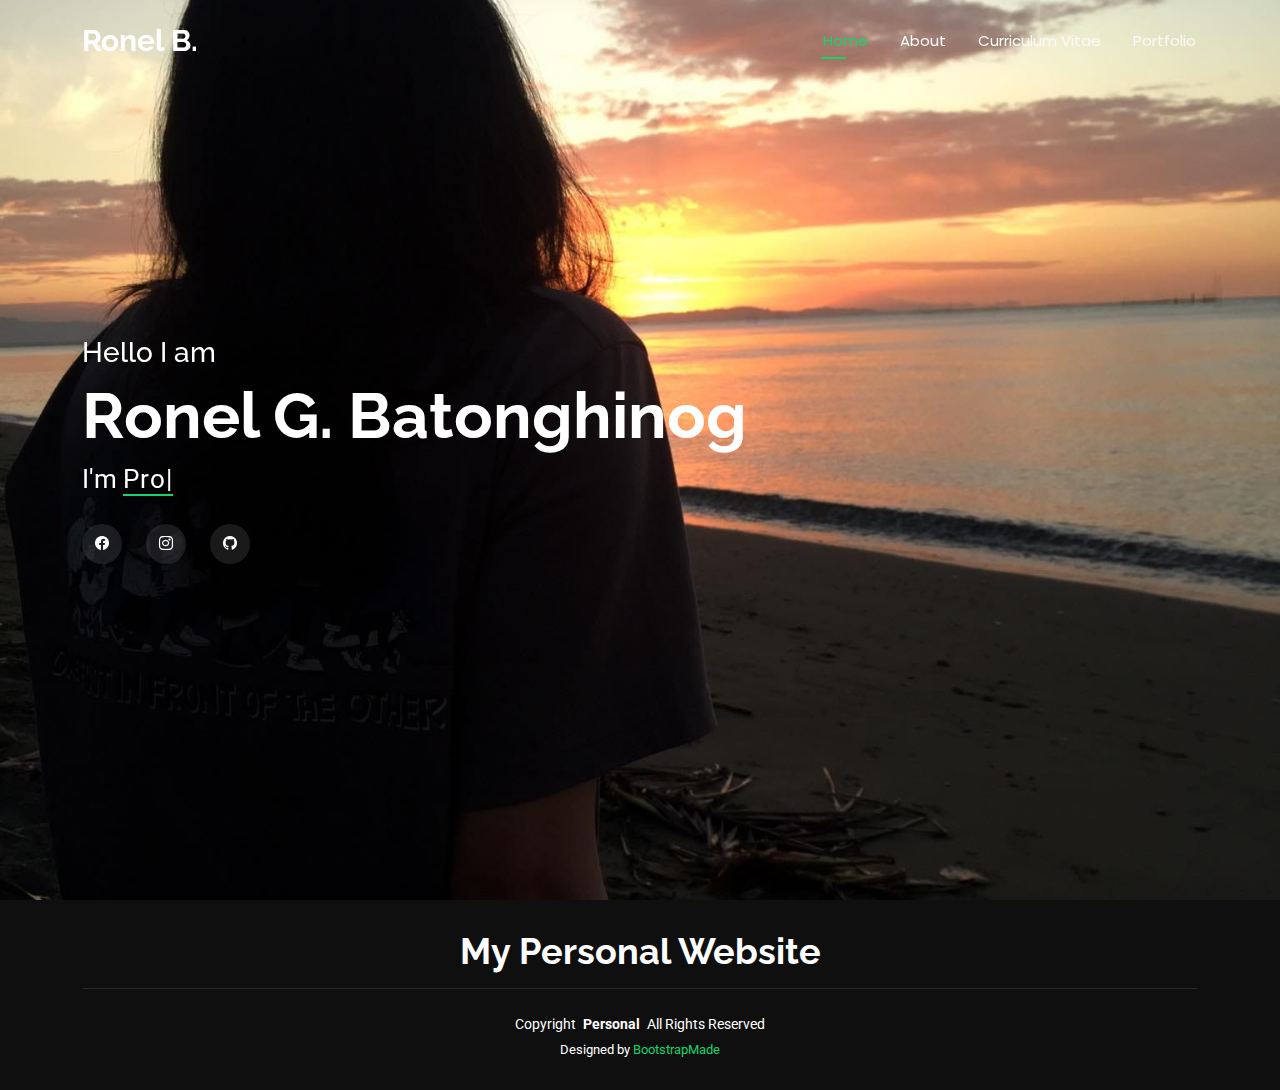
<file: index.html>
<!DOCTYPE html>
<html lang="en">
  <head>
    <meta charset="utf-8" />
    <meta content="width=device-width, initial-scale=1.0" name="viewport" />
    <title>Ronel Batonghinog</title>
    <meta name="description" content="" />
    <meta name="keywords" content="" />

    <!-- Favicons -->
    <link href="assets/img/favicon.png" rel="icon" />
    <link href="assets/img/apple-touch-icon.png" rel="apple-touch-icon" />

    <!-- Fonts -->
    <link href="https://fonts.googleapis.com" rel="preconnect" />
    <link href="https://fonts.gstatic.com" rel="preconnect" crossorigin />
    <link
      href="https://fonts.googleapis.com/css2?family=Roboto:ital,wght@0,100;0,300;0,400;0,500;0,700;0,900;1,100;1,300;1,400;1,500;1,700;1,900&family=Poppins:ital,wght@0,100;0,200;0,300;0,400;0,500;0,600;0,700;0,800;0,900;1,100;1,200;1,300;1,400;1,500;1,600;1,700;1,800;1,900&family=Raleway:ital,wght@0,100;0,200;0,300;0,400;0,500;0,600;0,700;0,800;0,900;1,100;1,200;1,300;1,400;1,500;1,600;1,700;1,800;1,900&display=swap"
      rel="stylesheet"
    />

    <!-- Vendor CSS Files -->
    <link
      href="assets/vendor/bootstrap/css/bootstrap.min.css"
      rel="stylesheet"
    />
    <link
      href="assets/vendor/bootstrap-icons/bootstrap-icons.css"
      rel="stylesheet"
    />
    <link href="assets/vendor/aos/aos.css" rel="stylesheet" />
    <link href="assets/vendor/swiper/swiper-bundle.min.css" rel="stylesheet" />
    <link
      href="assets/vendor/glightbox/css/glightbox.min.css"
      rel="stylesheet"
    />

    <!-- Main CSS File -->
    <link href="assets/css/main.css" rel="stylesheet" />

    <!-- =======================================================
  * Template Name: Personal
  * Template URL: https://bootstrapmade.com/personal-free-resume-bootstrap-template/
  * Updated: Aug 07 2024 with Bootstrap v5.3.3
  * Author: BootstrapMade.com
  * License: https://bootstrapmade.com/license/
  ======================================================== -->
  </head>

  <body class="index-page">
    <header id="header" class="header d-flex align-items-center fixed-top">
      <div
        class="container-fluid container-xl position-relative d-flex align-items-center justify-content-between"
      >
        <a href="index.html" class="logo d-flex align-items-center">
          <!-- Uncomment the line below if you also wish to use an image logo -->
          <!-- <img src="assets/img/logo.png" alt=""> -->
          <h1 class="sitename">Ronel B.</h1>
        </a>

        <nav id="navmenu" class="navmenu">
          <ul>
            <li><a href="index.html" class="active">Home</a></li>
            <li><a href="about.html">About</a></li>
            <li><a href="CV.html">Curriculum Vitae</a></li>
            <li><a href="portfolio.html">Portfolio</a></li>
          </ul>
          <i class="mobile-nav-toggle d-xl-none bi bi-list"></i>
        </nav>
      </div>
    </header>

    <main class="main">
      <!-- Hero Section -->
      <section id="hero" class="hero section dark-background">
        <img
          src="images/439953955_7849314528465206_9058735502786710997_n.jpg"
          alt=""
          data-aos="fade-in"
        />

        <div
          id="main1"
          class="container"
          data-aos="zoom-out"
          data-aos-delay="100"
        >
          <h3 class="text-xxl-end">Hello I am</h3>
          <h2 class="text-xxl-end">Ronel G. Batonghinog</h2>
          <p class="text-xxl-end">
            I'm
            <span
              class="typed text-xxl-end"
              data-typed-items="Programmer, Developer, Student"
              >Student</span
            ><span class="typed-cursor typed-cursor--blink"></span>
          </p>
          <div class="social-links text-xxl-end">
            <a href="https://www.facebook.com/ronelgauran/"
              ><i class="bi bi-facebook"></i
            ></a>
            <a href="https://www.instagram.com/ronelgauran/"
              ><i class="bi bi-instagram"></i
            ></a>
            <a href="https://github.com/light124547"
              ><i class="bi bi-github"></i
            ></a>
          </div>
        </div>
      </section>
      <!-- /Hero Section -->
    </main>

    <footer id="footer" class="footer dark-background">
      <div class="container card-body">
        <h3 class="sitename">My Personal Website</h3>
        <div class="container">
          <div class="copyright">
            <span>Copyright</span>
            <strong class="px-1 sitename">Personal</strong>
            <span>All Rights Reserved</span>
          </div>
          <div class="credits">
            <!-- All the links in the footer should remain intact. -->
            <!-- You can delete the links only if you've purchased the pro version. -->
            <!-- Licensing information: https://bootstrapmade.com/license/ -->
            <!-- Purchase the pro version with working PHP/AJAX contact form: [buy-url] -->
            Designed by <a href="https://bootstrapmade.com/">BootstrapMade</a>
          </div>
        </div>
      </div>
    </footer>

    <!-- Scroll Top -->
    <a
      href="#"
      id="scroll-top"
      class="scroll-top d-flex align-items-center justify-content-center"
      ><i class="bi bi-arrow-up-short"></i
    ></a>

    <!-- Preloader -->
    <div id="preloader"></div>

    <!-- Vendor JS Files -->
    <script src="assets/vendor/bootstrap/js/bootstrap.bundle.min.js"></script>
    <script src="assets/vendor/php-email-form/validate.js"></script>
    <script src="assets/vendor/aos/aos.js"></script>
    <script src="assets/vendor/typed.js/typed.umd.js"></script>
    <script src="assets/vendor/purecounter/purecounter_vanilla.js"></script>
    <script src="assets/vendor/waypoints/noframework.waypoints.js"></script>
    <script src="assets/vendor/swiper/swiper-bundle.min.js"></script>
    <script src="assets/vendor/glightbox/js/glightbox.min.js"></script>
    <script src="assets/vendor/imagesloaded/imagesloaded.pkgd.min.js"></script>
    <script src="assets/vendor/isotope-layout/isotope.pkgd.min.js"></script>

    <!-- Main JS File -->
    <script src="assets/js/main.js"></script>
  </body>
</html>
</file>
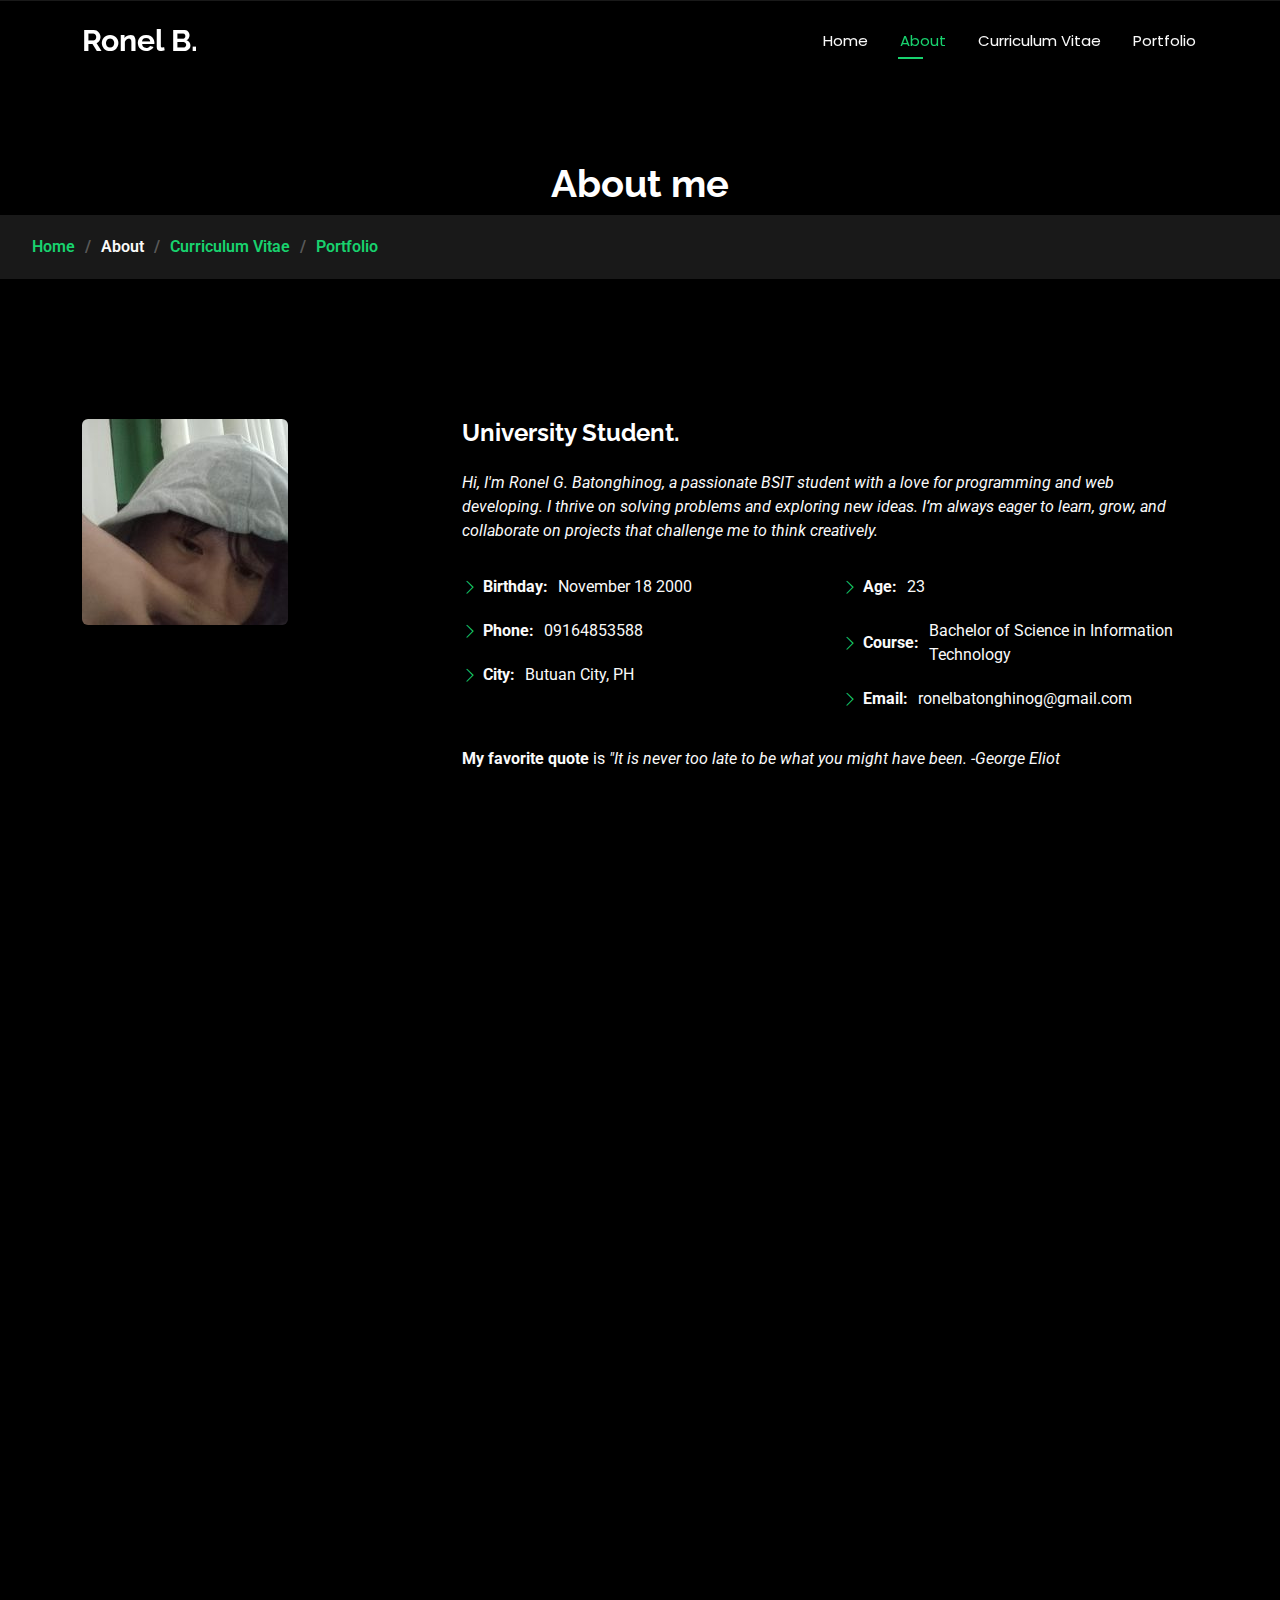
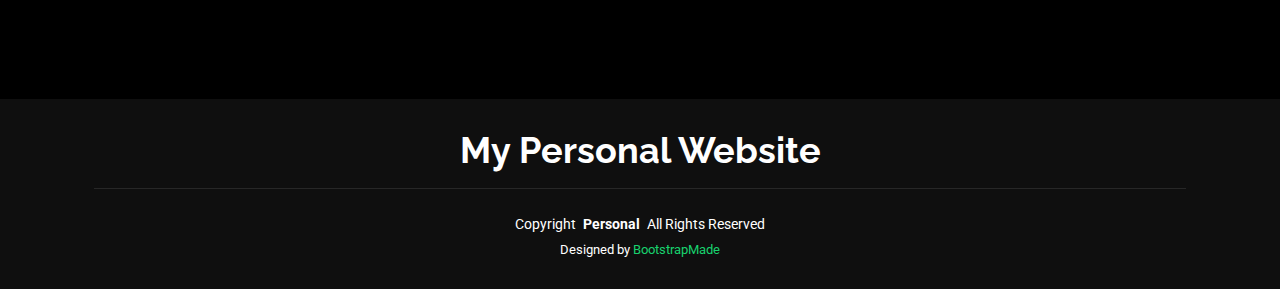
<file: about.html>
<!DOCTYPE html>
<html lang="en">

<head >
  <meta charset="utf-8">
  <meta content="width=device-width, initial-scale=1.0" name="viewport">
  <title>About</title>
  <meta name="description" content="">
  <meta name="keywords" content="">

  <!-- Favicons -->
  <link href="assets/img/favicon.png" rel="icon">
  <link href="assets/img/apple-touch-icon.png" rel="apple-touch-icon">

  <!-- Fonts -->
  <link href="https://fonts.googleapis.com" rel="preconnect">
  <link href="https://fonts.gstatic.com" rel="preconnect" crossorigin>
  <link href="https://fonts.googleapis.com/css2?family=Roboto:ital,wght@0,100;0,300;0,400;0,500;0,700;0,900;1,100;1,300;1,400;1,500;1,700;1,900&family=Poppins:ital,wght@0,100;0,200;0,300;0,400;0,500;0,600;0,700;0,800;0,900;1,100;1,200;1,300;1,400;1,500;1,600;1,700;1,800;1,900&family=Raleway:ital,wght@0,100;0,200;0,300;0,400;0,500;0,600;0,700;0,800;0,900;1,100;1,200;1,300;1,400;1,500;1,600;1,700;1,800;1,900&display=swap" rel="stylesheet">

  <!-- Vendor CSS Files -->
  <link href="assets/vendor/bootstrap/css/bootstrap.min.css" rel="stylesheet">
  <link href="assets/vendor/bootstrap-icons/bootstrap-icons.css" rel="stylesheet">
  <link href="assets/vendor/aos/aos.css" rel="stylesheet">
  <link href="assets/vendor/swiper/swiper-bundle.min.css" rel="stylesheet">
  <link href="assets/vendor/glightbox/css/glightbox.min.css" rel="stylesheet">

  <!-- Main CSS File -->
  <link href="assets/css/main.css" rel="stylesheet">

  <!-- =======================================================
  * Template Name: Personal
  * Template URL: https://bootstrapmade.com/personal-free-resume-bootstrap-template/
  * Updated: Aug 07 2024 with Bootstrap v5.3.3
  * Author: BootstrapMade.com
  * License: https://bootstrapmade.com/license/
  ======================================================== -->
</head>

<body class="about-page">

  <header id="header" class="header d-flex align-items-center fixed-top">
    <div class="container-fluid container-xl position-relative d-flex align-items-center justify-content-between">

      <a href="index.html" class="logo d-flex align-items-center">
        <!-- Uncomment the line below if you also wish to use an image logo -->
        <!-- <img src="assets/img/logo.png" alt=""> -->
        <h1 class="sitename">Ronel B.</h1>
      </a>

      <nav id="navmenu" class="navmenu">
        <ul>
          <li><a href="index.html">Home</a></li>
          <li><a href="about.html" class="active">About</a></li>
          <li><a href="CV.html">Curriculum Vitae</a></li>
          <li><a href="portfolio.html">Portfolio</a></li>
        </ul>
        <i class="mobile-nav-toggle d-xl-none bi bi-list"></i>
      </nav>

    </div>
  </header>

  <main class="main">
              <!-- Page Title -->
              <div class="page-title" data-aos="fade">
                <div class="heading">
                  <div class="container">
                    <div class="row d-flex justify-content-center text-center">
                      <div class="col-lg-8">
                        <h1>About me</h1>
                    </div>
                  </div>
                </div>
                <nav class="breadcrumbs">
                  <div class="container-fluid-xxl">
                    <ol>
                      <li><a href="index.html">Home</a></li>
                      <li class="current">About</li>
                      <li><a href = "CV.html">Curriculum Vitae</a></li>
                      <li><a href="portfolio.html">Portfolio</a></li>
                    </ol>
                  </div>
                </nav>
              </div><!-- End Page Title -->


    <!-- About Section -->
    <section id="about" class="about section">

      <div class="container" data-aos="fade-up" data-aos-delay="100">

        <div class="row gy-4 justify-content-center">
          <div class="col-lg-4">
            <img src="images/main.jpg" class="img-fluid rounded float-start" alt="">
          </div>
          <div class="col-lg-8 content">
            <h2>University Student.</h2>
            <p class="fst-italic py-3">
              Hi, I'm Ronel G. Batonghinog, a passionate BSIT student with a love for programming and web developing.
               I thrive on solving problems and exploring new ideas. I’m always eager to learn, grow, and collaborate on projects that challenge me to think creatively. 
            </p>
            <div class="row">
              <div class="col-lg-6">
                <ul>
                  <li><i class="bi bi-chevron-right"></i> <strong>Birthday:</strong> <span>November 18 2000</span></li>
                  <li><i class="bi bi-chevron-right"></i> <strong>Phone:</strong> <span>09164853588</span></li>
                  <li><i class="bi bi-chevron-right"></i> <strong>City:</strong> <span>Butuan City, PH</span></li>
                </ul>
              </div>
              <div class="col-lg-6">
                <ul>
                  <li><i class="bi bi-chevron-right"></i> <strong>Age:</strong> <span>23</span></li>
                  <li><i class="bi bi-chevron-right"></i> <strong>Course:</strong> <span>Bachelor of Science in Information Technology</span></li>
                  <li><i class="bi bi-chevron-right"></i> <strong>Email:</strong> <span>ronelbatonghinog@gmail.com</span></li>
                </ul>
              </div>
            </div>
            <p class="py-3">
            <b>My favorite quote</b> is <i>"It is never too late to be what you might have been. -George Eliot</i></p>
            </p>
          </div>
        </div>

      </div>

    </section><!-- /About Section -->

    <!-- Skills Section -->
    <section id="skills" class="skills section">

      <!-- Section Title -->
      <div class="container section-title" data-aos="fade-up">
        <h2>Skills</h2>
        <div><span>My</span> <span class="description-title">Skills</span></div>
      </div><!-- End Section Title -->

      <div class="container" data-aos="fade-up" data-aos-delay="100">

        <div class="row skills-content skills-animation">

          <div class="col-lg-12">

            <div class="progress">
              <span class="skill"><span>HTML</span> <i class="val">63%</i></span>
              <div class="progress-bar-wrap">
                <div class="progress-bar" role="progressbar" aria-valuenow="63" aria-valuemin="0" aria-valuemax="100"></div>
              </div>
            </div><!-- End Skills Item -->

            <div class="progress">
              <span class="skill"><span>CSS</span> <i class="val">57%</i></span>
              <div class="progress-bar-wrap">
                <div class="progress-bar" role="progressbar" aria-valuenow="57" aria-valuemin="0" aria-valuemax="100"></div>
              </div>
            </div><!-- End Skills Item -->

            <div class="progress">
              <span class="skill"><span>JavaScript</span> <i class="val">40%</i></span>
              <div class="progress-bar-wrap">
                <div class="progress-bar" role="progressbar" aria-valuenow="40" aria-valuemin="0" aria-valuemax="100"></div>
              </div>
            </div><!-- End Skills Item -->

            <div class="progress">
              <span class="skill"><span>SQL</span> <i class="val">80%</i></span>
              <div class="progress-bar-wrap">
                <div class="progress-bar" role="progressbar" aria-valuenow="80" aria-valuemin="0" aria-valuemax="100"></div>
              </div>
            </div><!-- End Skills Item -->

            <div class="progress">
              <span class="skill"><span>C language</span> <i class="val">71%</i></span>
              <div class="progress-bar-wrap">
                <div class="progress-bar" role="progressbar" aria-valuenow="71" aria-valuemin="0" aria-valuemax="100"></div>
              </div>
            </div><!-- End Skills Item -->

          </div>



      </div>

    </section><!-- /Skills Section -->

    <!-- Interests Section -->
    <section id="interests" class="interests section">

      <!-- Section Title -->
      <div class="container section-title" data-aos="fade-up">
        <h2>Hobbies</h2>
        <div><span>I'm</span> <span class="description-title">interested in</span></div>
      </div><!-- End Section Title -->

      <div class="container">

        <div class="row gy-4">

          <div class="col-lg-3 col-md-4" data-aos="fade-down" data-aos-delay="100">
            <div class="features-item">
              <i class="bi bi-eye" style="color: #ffbb2c;"></i>
              <h3><a href="" class="stretched-link">Watching Anime</a></h3>
            </div>
          </div><!-- End Feature Item -->

          <div class="col-lg-3 col-md-4" data-aos="fade-down" data-aos-delay="700">
            <div class="features-item">
              <i class="bi bi-x-diamond" style="color: #11dbcf;"></i>
              <h3><a href="" class="stretched-link">Video Games</a></h3>
            </div>
          </div><!-- End Feature Item -->

          <div class="col-lg-3 col-md-4" data-aos="fade-down" data-aos-delay="800">
            <div class="features-item">
              <i class="bi bi-camera-video" style="color: #4233ff;"></i>
              <h3><a href="" class="stretched-link">Video Editing</a></h3>
            </div>
          </div><!-- End Feature Item -->

          <div class="col-lg-3 col-md-4" data-aos="fade-down" data-aos-delay="1000">
            <div class="features-item">
              <i class="bi bi-dribbble" style="color: #b20969;"></i>
              <h3><a href="" class="stretched-link">Basketball</a></h3>
            </div>
          </div><!-- End Feature Item -->

        </div>

      </div>

    </section><!-- /Interests Section -->

  </main>

  <footer id="footer" class="footer dark-background">
    <div class="container">
      <h3 class="sitename">My Personal Website</h3>

      <div class="container">
        <div class="copyright">
          <span>Copyright</span> <strong class="px-1 sitename">Personal</strong> <span>All Rights Reserved</span>
        </div>
        <div class="credits">
          <!-- All the links in the footer should remain intact. -->
          <!-- You can delete the links only if you've purchased the pro version. -->
          <!-- Licensing information: https://bootstrapmade.com/license/ -->
          <!-- Purchase the pro version with working PHP/AJAX contact form: [buy-url] -->
          Designed by <a href="https://bootstrapmade.com/">BootstrapMade</a>
        </div>
      </div>
    </div>
  </footer>

  <!-- Scroll Top -->
  <a href="#" id="scroll-top" class="scroll-top d-flex align-items-center justify-content-center"><i class="bi bi-arrow-up-short"></i></a>

  <!-- Preloader -->
  <div id="preloader"></div>

  <!-- Vendor JS Files -->
  <script src="assets/vendor/bootstrap/js/bootstrap.bundle.min.js"></script>
  <script src="assets/vendor/php-email-form/validate.js"></script>
  <script src="assets/vendor/aos/aos.js"></script>
  <script src="assets/vendor/typed.js/typed.umd.js"></script>
  <script src="assets/vendor/purecounter/purecounter_vanilla.js"></script>
  <script src="assets/vendor/waypoints/noframework.waypoints.js"></script>
  <script src="assets/vendor/swiper/swiper-bundle.min.js"></script>
  <script src="assets/vendor/glightbox/js/glightbox.min.js"></script>
  <script src="assets/vendor/imagesloaded/imagesloaded.pkgd.min.js"></script>
  <script src="assets/vendor/isotope-layout/isotope.pkgd.min.js"></script>

  <!-- Main JS File -->
  <script src="assets/js/main.js"></script>

</body>

</html>
</file>
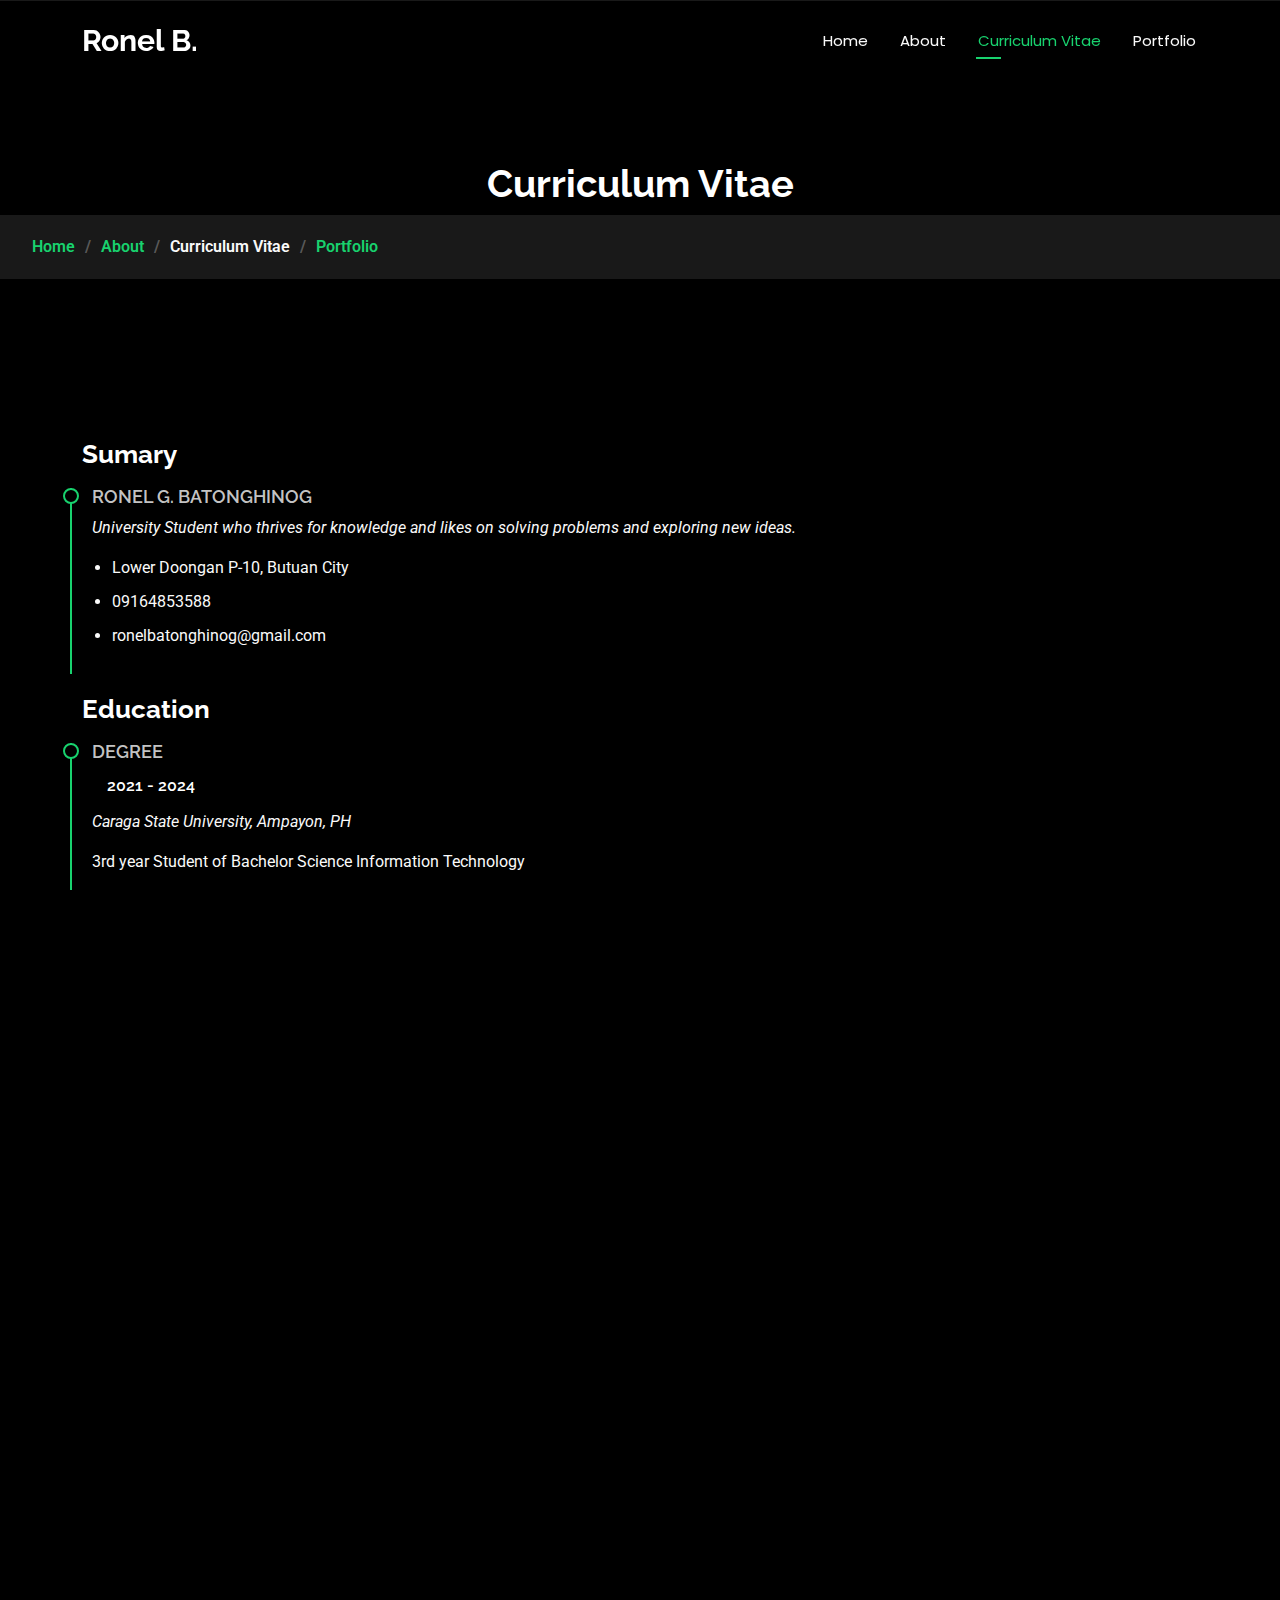
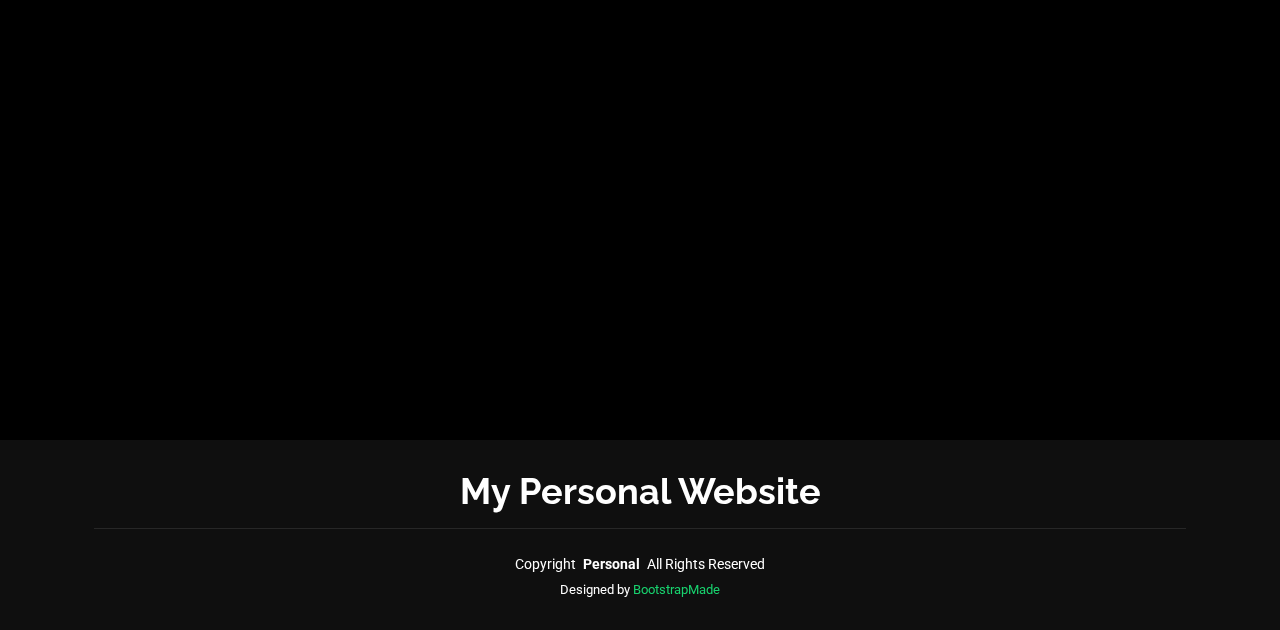
<file: CV.html>
<!DOCTYPE html>
<html lang="en">
  <head>
    <meta charset="utf-8" />
    <meta content="width=device-width, initial-scale=1.0" name="viewport" />
    <title>Curriculum Vitae</title>
    <meta name="description" content="" />
    <meta name="keywords" content="" />

    <!-- Favicons -->
    <link href="assets/img/favicon.png" rel="icon" />
    <link href="assets/img/apple-touch-icon.png" rel="apple-touch-icon" />

    <!-- Fonts -->
    <link href="https://fonts.googleapis.com" rel="preconnect" />
    <link href="https://fonts.gstatic.com" rel="preconnect" crossorigin />
    <link
      href="https://fonts.googleapis.com/css2?family=Roboto:ital,wght@0,100;0,300;0,400;0,500;0,700;0,900;1,100;1,300;1,400;1,500;1,700;1,900&family=Poppins:ital,wght@0,100;0,200;0,300;0,400;0,500;0,600;0,700;0,800;0,900;1,100;1,200;1,300;1,400;1,500;1,600;1,700;1,800;1,900&family=Raleway:ital,wght@0,100;0,200;0,300;0,400;0,500;0,600;0,700;0,800;0,900;1,100;1,200;1,300;1,400;1,500;1,600;1,700;1,800;1,900&display=swap"
      rel="stylesheet"
    />

    <!-- Vendor CSS Files -->
    <link
      href="assets/vendor/bootstrap/css/bootstrap.min.css"
      rel="stylesheet"
    />
    <link
      href="assets/vendor/bootstrap-icons/bootstrap-icons.css"
      rel="stylesheet"
    />
    <link href="assets/vendor/aos/aos.css" rel="stylesheet" />
    <link href="assets/vendor/swiper/swiper-bundle.min.css" rel="stylesheet" />
    <link
      href="assets/vendor/glightbox/css/glightbox.min.css"
      rel="stylesheet"
    />

    <!-- Main CSS File -->
    <link href="assets/css/main.css" rel="stylesheet" />

    <!-- =======================================================
  * Template Name: Personal
  * Template URL: https://bootstrapmade.com/personal-free-resume-bootstrap-template/
  * Updated: Aug 07 2024 with Bootstrap v5.3.3
  * Author: BootstrapMade.com
  * License: https://bootstrapmade.com/license/
  ======================================================== -->
  </head>

  <body class="resume-page">
    <header id="header" class="header d-flex align-items-center fixed-top">
      <div
        class="container-fluid container-xl position-relative d-flex align-items-center justify-content-between"
      >
        <a href="index.html" class="logo d-flex align-items-center">
          <!-- Uncomment the line below if you also wish to use an image logo -->
          <!-- <img src="assets/img/logo.png" alt=""> -->
          <h1 class="sitename">Ronel B.</h1>
        </a>

        <nav id="navmenu" class="navmenu">
          <ul>
            <li><a href="index.html">Home</a></li>
            <li><a href="about.html">About</a></li>
            <li><a href="CV.html" class="active">Curriculum Vitae</a></li>
            <li><a href="portfolio.html">Portfolio</a></li>
          </ul>
          <i class="mobile-nav-toggle d-xl-none bi bi-list"></i>
        </nav>
      </div>
    </header>

    <main class="main">
          <!-- Page Title -->
    <div class="page-title" data-aos="fade">
      <div class="heading">
        <div class="container">
          <div class="row d-flex justify-content-center text-center">
            <div class="col-lg-8">
              <h1>Curriculum Vitae</h1>
          </div>
        </div>
      </div>
      <nav class="breadcrumbs">
        <div class="container-fluid-xxl">
          <ol>
            <li><a href="index.html">Home</a></li>
            <li><a href="about.html">About</a></li>
            <li class="current">Curriculum Vitae</li>
            <li><a href="portfolio.html">Portfolio</a></li>
          </ol>
        </div>
      </nav>
    </div><!-- End Page Title -->
      <!-- Resume Section -->
      <section id="resume" class="resume section">
        <div class="container">
          <div class="row">
            <div class="row" data-aos="fade-up" data-aos-delay="100">
              <h3 class="resume-title">Sumary</h3>

              <div class="resume-item pb-0">
                <h4>Ronel G. Batonghinog</h4>
                <p>
                  <em
                    >University Student who thrives for knowledge and
                     likes on solving problems and exploring new ideas.</em
                  >
                </p>
                <ul>
                  <li>Lower Doongan P-10, Butuan City</li>
                  <li>09164853588</li>
                  <li>ronelbatonghinog@gmail.com</li>
                </ul>
              </div>
              <!-- Edn Resume Item -->

              <h3 class="resume-title">Education</h3>
              <div class="resume-item">
                <h4>Degree</h4>
                <h5>2021 - 2024</h5>
                <p><em>Caraga State University, Ampayon, PH</em></p>
                <p>
                  3rd year Student of Bachelor Science Information Technology	
                </p>
              </div>
              <!-- Edn Resume Item -->

            </div>

            <div class="row" data-aos="fade-up" data-aos-delay="200">
              <h3 class="resume-title">Working Experience</h3>
              <div class="resume-item">
                <h4>Game Server Operator</h4>
                <h5>2019 - 2020</h5>
                <p><em>Lower Doongan, Butuan City, PH </em></p>
                <ul>
                  <li>
                    Game Server Operator for 2 years at game called Unturned, Server Name “Purge”.
                  </li>
                </ul>
              </div>
              <!-- Edn Resume Item -->

              <div class="row" data-aos="fade-up" data-aos-delay="200">
                <h3 class="resume-title">Club/Organization Affiliations</h3>
                <div class="resume-item">
                  <ul>
                    <li>
                      CSU - Gaming and Multiplayer Esports Enthusiasts
                    </li>
                  </ul>
                </div>
                <!-- Edn Resume Item -->

                <div class="row" data-aos="fade-up" data-aos-delay="200">
                  <h3 class="resume-title">Certification</h3>
                  <div class="resume-item">
                    <ul>
                      <li>
                       SoloLearn HTML Certificate 
                      </li>
                      <img src="images/solohtml.png" class="img-fluid rounded" alt="...">
                 
                      <li>
                        SoloLearn CSS Certificate 
                      </li>
                      <img src="images/solocss.png" class="img-fluid rounded" alt="...">
                    </ul>
                  </div>
                  <!-- Edn Resume Item -->

                <div class="row" data-aos="fade-up" data-aos-delay="200">
                  <h3 class="resume-title">Training and Seminars Attended</h3>
                  <div class="resume-item">
                    <ul>
                      <li>
                        N/a
                      </li>
                    </ul>
                  </div>
                  <!-- Edn Resume Item -->
  

            </div>
          </div>
        </div>
      </section>
      <!-- /Resume Section -->
    </main>

    <footer id="footer" class="footer dark-background">
      <div class="container">
        <h3 class="sitename">My Personal Website</h3>
        <div class="container">
          <div class="copyright">
            <span>Copyright</span>
            <strong class="px-1 sitename">Personal</strong>
            <span>All Rights Reserved</span>
          </div>
          <div class="credits">
            <!-- All the links in the footer should remain intact. -->
            <!-- You can delete the links only if you've purchased the pro version. -->
            <!-- Licensing information: https://bootstrapmade.com/license/ -->
            <!-- Purchase the pro version with working PHP/AJAX contact form: [buy-url] -->
            Designed by <a href="https://bootstrapmade.com/">BootstrapMade</a>
          </div>
        </div>
      </div>
    </footer>

    <!-- Scroll Top -->
    <a
      href="#"
      id="scroll-top"
      class="scroll-top d-flex align-items-center justify-content-center"
      ><i class="bi bi-arrow-up-short"></i
    ></a>

    <!-- Preloader -->
    <div id="preloader"></div>

    <!-- Vendor JS Files -->
    <script src="assets/vendor/bootstrap/js/bootstrap.bundle.min.js"></script>
    <script src="assets/vendor/php-email-form/validate.js"></script>
    <script src="assets/vendor/aos/aos.js"></script>
    <script src="assets/vendor/typed.js/typed.umd.js"></script>
    <script src="assets/vendor/purecounter/purecounter_vanilla.js"></script>
    <script src="assets/vendor/waypoints/noframework.waypoints.js"></script>
    <script src="assets/vendor/swiper/swiper-bundle.min.js"></script>
    <script src="assets/vendor/glightbox/js/glightbox.min.js"></script>
    <script src="assets/vendor/imagesloaded/imagesloaded.pkgd.min.js"></script>
    <script src="assets/vendor/isotope-layout/isotope.pkgd.min.js"></script>

    <!-- Main JS File -->
    <script src="assets/js/main.js"></script>
  </body>
</html>
</file>
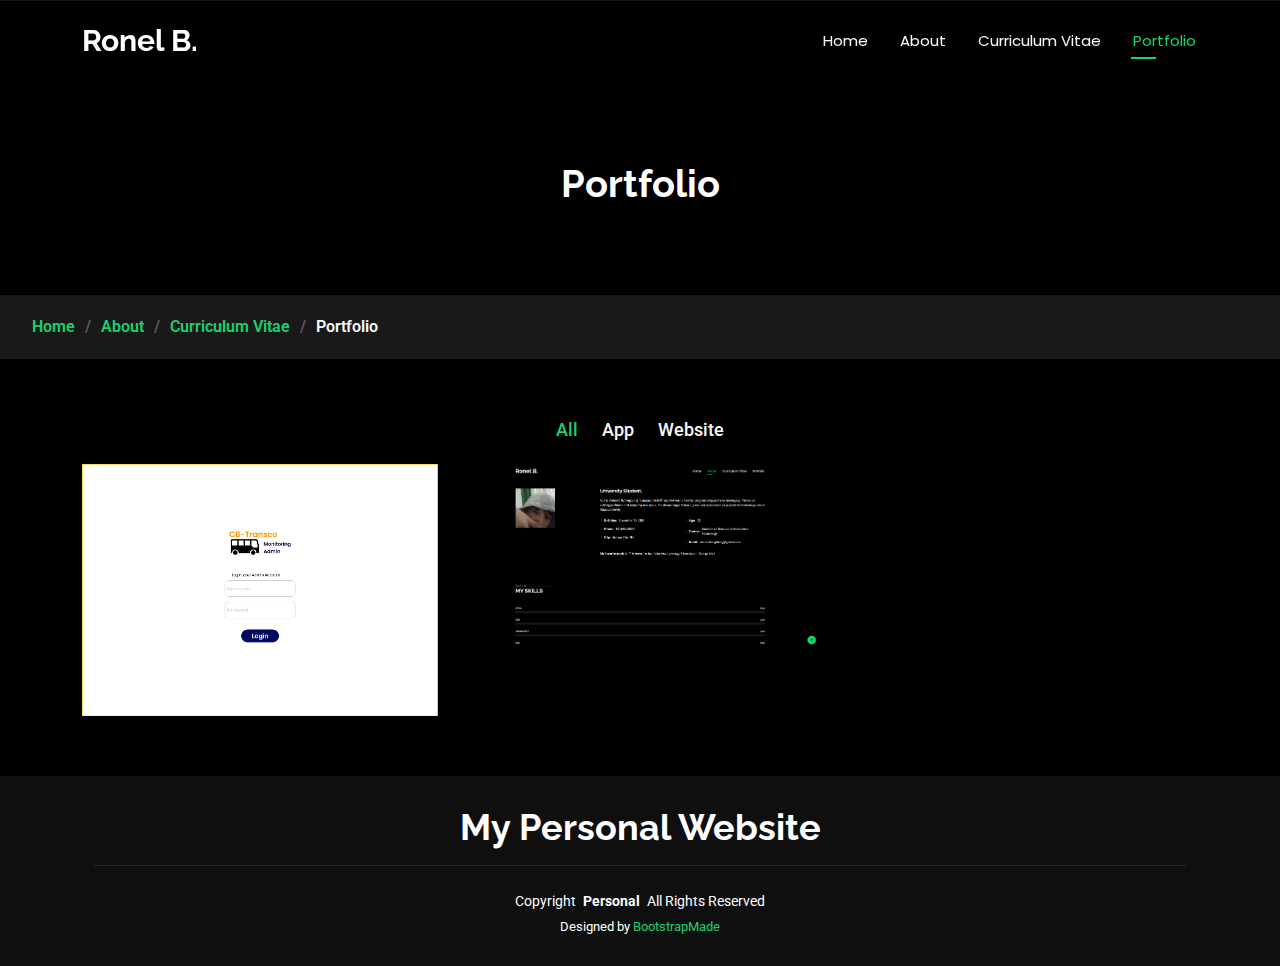
<file: portfolio.html>
<!DOCTYPE html>
<html lang="en">
  <head>
    <meta charset="utf-8" />
    <meta content="width=device-width, initial-scale=1.0" name="viewport" />
    <title>Portfolio</title>
    <meta name="description" content="" />
    <meta name="keywords" content="" />

    <!-- Favicons -->
    <link href="assets/img/favicon.png" rel="icon" />
    <link href="assets/img/apple-touch-icon.png" rel="apple-touch-icon" />

    <!-- Fonts -->
    <link href="https://fonts.googleapis.com" rel="preconnect" />
    <link href="https://fonts.gstatic.com" rel="preconnect" crossorigin />
    <link
      href="https://fonts.googleapis.com/css2?family=Roboto:ital,wght@0,100;0,300;0,400;0,500;0,700;0,900;1,100;1,300;1,400;1,500;1,700;1,900&family=Poppins:ital,wght@0,100;0,200;0,300;0,400;0,500;0,600;0,700;0,800;0,900;1,100;1,200;1,300;1,400;1,500;1,600;1,700;1,800;1,900&family=Raleway:ital,wght@0,100;0,200;0,300;0,400;0,500;0,600;0,700;0,800;0,900;1,100;1,200;1,300;1,400;1,500;1,600;1,700;1,800;1,900&display=swap"
      rel="stylesheet"
    />

    <!-- Vendor CSS Files -->
    <link
      href="assets/vendor/bootstrap/css/bootstrap.min.css"
      rel="stylesheet"
    />
    <link
      href="assets/vendor/bootstrap-icons/bootstrap-icons.css"
      rel="stylesheet"
    />
    <link href="assets/vendor/aos/aos.css" rel="stylesheet" />
    <link href="assets/vendor/swiper/swiper-bundle.min.css" rel="stylesheet" />
    <link
      href="assets/vendor/glightbox/css/glightbox.min.css"
      rel="stylesheet"
    />

    <!-- Main CSS File -->
    <link href="assets/css/main.css" rel="stylesheet" />

    <!-- =======================================================
  * Template Name: Personal
  * Template URL: https://bootstrapmade.com/personal-free-resume-bootstrap-template/
  * Updated: Aug 07 2024 with Bootstrap v5.3.3
  * Author: BootstrapMade.com
  * License: https://bootstrapmade.com/license/
  ======================================================== -->
  </head>

  <body class="portfolio-page">
    <header id="header" class="header d-flex align-items-center fixed-top">
      <div
        class="container-fluid container-xl position-relative d-flex align-items-center justify-content-between"
      >
        <a href="index.html" class="logo d-flex align-items-center">
          <!-- Uncomment the line below if you also wish to use an image logo -->
          <!-- <img src="assets/img/logo.png" alt=""> -->
          <h1 class="sitename">Ronel B.</h1>
        </a>

        <nav id="navmenu" class="navmenu">
          <ul>
            <li><a href="index.html">Home</a></li>
            <li><a href="about.html">About</a></li>
            <li><a href="CV.html">Curriculum Vitae</a></li>
            <li><a href="portfolio.html" class="active">Portfolio</a></li>
          </ul>
          <i class="mobile-nav-toggle d-xl-none bi bi-list"></i>
        </nav>
      </div>
    </header>

    <main class="main">
      <!-- Page Title -->
      <div class="page-title" data-aos="fade">
        <div class="heading">
          <div class="container">
            <div class="row d-flex justify-content-center text-center">
              <h1>Portfolio</h1>
            </div>
          </div>
        </div>
        <nav class="breadcrumbs">
          <div class="container-fluid-xxl">
            <ol>
              <li><a href="index.html">Home</a></li>
              <li><a href="about.html">About</a></li>
              <li><a href="CV.html">Curriculum Vitae</a></li>
              <li class="current">Portfolio</li>
            </ol>
          </div>
        </nav>
      </div>
      <!-- End Page Title -->

      <!-- Portfolio Section -->
      <section id="portfolio" class="portfolio section">
        <div class="container">
          <div
            class="isotope-layout"
            data-default-filter="*"
            data-layout="masonry"
            data-sort="original-order"
          >
            <ul
              class="portfolio-filters isotope-filters"
              data-aos="fade-up"
              data-aos-delay="100"
            >
              <li data-filter="*" class="filter-active">All</li>
              <li data-filter=".filter-app">App</li>
              <li data-filter=".filter-product">Website</li>
            </ul>
            <!-- End Portfolio Filters -->

            <div
              class="row gy-4 isotope-container"
              data-aos="fade-up"
              data-aos-delay="200"
            >
              <div
                class="col-lg-4 col-md-6 portfolio-item isotope-item filter-app"
              >
                <div class="portfolio-content h-100">
                  <img src="images/cb2.png" class="img-fluid" alt="" />
                  <div class="portfolio-info">
                    <h4>App 1</h4>
                    <p>CB-Transco</p>
                    <a
                      href="images/CB.png"
                      title="App 1"
                      data-gallery="portfolio-gallery-app"
                      class="glightbox preview-link"
                      ><i class="bi bi-zoom-in"></i
                    ></a>
                    <a
                      href="https://www.figma.com/design/I4bkppbVCUSzIxinMus1Zd/CB-Transco-Report-Monitoring?node-id=320-40&node-type=FRAME&t=nWSHCuu3HogmLq67-0"
                      title="More Details"
                      class="details-link"
                      ><i class="bi bi-link-45deg"></i
                    ></a>
                  </div>
                </div>
              </div>
              <!-- End Portfolio Item -->

              <div
                class="col-lg-4 col-md-6 portfolio-item isotope-item filter-product"
              >
                <div class="portfolio-content h-100">
                  <img src="images/web2.png" class="img-fluid" alt="" />
                  <div class="portfolio-info">
                    <h4>Website 1</h4>
                    <p>My Personal Website</p>
                    <a
                      href="images/web.png"
                      title="Website"
                      data-gallery="portfolio-gallery-product"
                      class="glightbox preview-link"
                      ><i class="bi bi-zoom-in"></i
                    ></a>
                    <a
                      href="index.html"
                      title="More Details"
                      class="details-link"
                      ><i class="bi bi-link-45deg"></i
                    ></a>
                  </div>
                </div>
              </div>
              <!-- End Portfolio Item -->
            </div>
            <!-- End Portfolio Container -->
          </div>
        </div>
      </section>
      <!-- /Portfolio Section -->
    </main>

    <footer id="footer" class="footer dark-background">
      <div class="container">
        <h3 class="sitename">My Personal Website</h3>
        <div class="container">
          <div class="copyright">
            <span>Copyright</span>
            <strong class="px-1 sitename">Personal</strong>
            <span>All Rights Reserved</span>
          </div>
          <div class="credits">
            <!-- All the links in the footer should remain intact. -->
            <!-- You can delete the links only if you've purchased the pro version. -->
            <!-- Licensing information: https://bootstrapmade.com/license/ -->
            <!-- Purchase the pro version with working PHP/AJAX contact form: [buy-url] -->
            Designed by <a href="https://bootstrapmade.com/">BootstrapMade</a>
          </div>
        </div>
      </div>
    </footer>

    <!-- Scroll Top -->
    <a
      href="#"
      id="scroll-top"
      class="scroll-top d-flex align-items-center justify-content-center"
      ><i class="bi bi-arrow-up-short"></i
    ></a>

    <!-- Preloader -->
    <div id="preloader"></div>

    <!-- Vendor JS Files -->
    <script src="assets/vendor/bootstrap/js/bootstrap.bundle.min.js"></script>
    <script src="assets/vendor/php-email-form/validate.js"></script>
    <script src="assets/vendor/aos/aos.js"></script>
    <script src="assets/vendor/typed.js/typed.umd.js"></script>
    <script src="assets/vendor/purecounter/purecounter_vanilla.js"></script>
    <script src="assets/vendor/waypoints/noframework.waypoints.js"></script>
    <script src="assets/vendor/swiper/swiper-bundle.min.js"></script>
    <script src="assets/vendor/glightbox/js/glightbox.min.js"></script>
    <script src="assets/vendor/imagesloaded/imagesloaded.pkgd.min.js"></script>
    <script src="assets/vendor/isotope-layout/isotope.pkgd.min.js"></script>

    <!-- Main JS File -->
    <script src="assets/js/main.js"></script>
  </body>
</html>
</file>
<file: assets/css/main.css>
/**
* Template Name: Personal
* Template URL: https://bootstrapmade.com/personal-free-resume-bootstrap-template/
* Updated: Aug 07 2024 with Bootstrap v5.3.3
* Author: BootstrapMade.com
* License: https://bootstrapmade.com/license/
*/

/*--------------------------------------------------------------
# Font & Color Variables
# Help: https://bootstrapmade.com/color-system/
--------------------------------------------------------------*/
/* Fonts */
:root {
  --default-font: "Roboto", system-ui, -apple-system, "Segoe UI", Roboto,
    "Helvetica Neue", Arial, "Noto Sans", "Liberation Sans", sans-serif,
    "Apple Color Emoji", "Segoe UI Emoji", "Segoe UI Symbol", "Noto Color Emoji";
  --heading-font: "Raleway", sans-serif;
  --nav-font: "Poppins", sans-serif;
}

/* Global Colors - The following color variables are used throughout the website. Updating them here will change the color scheme of the entire website */
:root {
  --background-color: #000000; /* Background color for the entire website, including individual sections */
  --default-color: #fafafa; /* Default color used for the majority of the text content across the entire website */
  --heading-color: #ffffff; /* Color for headings, subheadings and title throughout the website */
  --accent-color: #18d26e; /* Accent color that represents your brand on the website. It's used for buttons, links, and other elements that need to stand out */
  --surface-color: #1a1a1a; /* The surface color is used as a background of boxed elements within sections, such as cards, icon boxes, or other elements that require a visual separation from the global background. */
  --contrast-color: #000000; /* Contrast color for text, ensuring readability against backgrounds of accent, heading, or default colors. */
}

/* Nav Menu Colors - The following color variables are used specifically for the navigation menu. They are separate from the global colors to allow for more customization options */
:root {
  --nav-color: #fafafa; /* The default color of the main navmenu links */
  --nav-hover-color: #18d26e; /* Applied to main navmenu links when they are hovered over or active */
  --nav-mobile-background-color: #1a1a1a; /* Used as the background color for mobile navigation menu */
  --nav-dropdown-background-color: #1a1a1a; /* Used as the background color for dropdown items that appear when hovering over primary navigation items */
  --nav-dropdown-color: #fafafa; /* Used for navigation links of the dropdown items in the navigation menu. */
  --nav-dropdown-hover-color: #18d26e; /* Similar to --nav-hover-color, this color is applied to dropdown navigation links when they are hovered over. */
}

/* Color Presets - These classes override global colors when applied to any section or element, providing reuse of the sam color scheme. */

.light-background {
  --background-color: #1a1a1a;
  --surface-color: #343434;
}

.dark-background {
  --background-color: rgba(15, 15, 15, 0.975);
  --default-color: #ffffff;
  --heading-color: #ffffff;
  --surface-color: #292929f9;
  --contrast-color: #000000;
}

/* Smooth scroll */
:root {
  scroll-behavior: smooth;
}

/*--------------------------------------------------------------
# General Styling & Shared Classes
--------------------------------------------------------------*/
body {
  color: var(--default-color);
  background-color: var(--background-color);
  font-family: var(--default-font);
}

a {
  color: var(--accent-color);
  text-decoration: none;
  transition: 0.3s;
}

a:hover {
  color: color-mix(in srgb, var(--accent-color), transparent 25%);
  text-decoration: none;
}

h1,
h2,
h3,
h4,
h5,
h6 {
  color: var(--heading-color);
  font-family: var(--heading-font);
}

/* PHP Email Form Messages
------------------------------*/
.php-email-form .error-message {
  display: none;
  background: #df1529;
  color: #ffffff;
  text-align: left;
  padding: 15px;
  margin-bottom: 24px;
  font-weight: 600;
}

.php-email-form .sent-message {
  display: none;
  color: #ffffff;
  background: #059652;
  text-align: center;
  padding: 15px;
  margin-bottom: 24px;
  font-weight: 600;
}

.php-email-form .loading {
  display: none;
  background: var(--surface-color);
  text-align: center;
  padding: 15px;
  margin-bottom: 24px;
}

.php-email-form .loading:before {
  content: "";
  display: inline-block;
  border-radius: 50%;
  width: 24px;
  height: 24px;
  margin: 0 10px -6px 0;
  border: 3px solid var(--accent-color);
  border-top-color: var(--surface-color);
  animation: php-email-form-loading 1s linear infinite;
}

@keyframes php-email-form-loading {
  0% {
    transform: rotate(0deg);
  }

  100% {
    transform: rotate(360deg);
  }
}

/*--------------------------------------------------------------
# Global Header
--------------------------------------------------------------*/
.header {
  --background-color: rgba(0, 0, 0, 0);
  color: var(--default-color);
  background-color: var(--background-color);
  padding: 15px 0;
  transition: all 0.5s;
  z-index: 997;
}

.header .logo {
  line-height: 1;
}

.header .logo img {
  max-height: 32px;
  margin-right: 8px;
}

.header .logo h1 {
  font-size: 30px;
  margin: 0;
  font-weight: 700;
  color: var(--heading-color);
}

.scrolled .header {
  box-shadow: 0px 0 18px rgba(0, 0, 0, 0.1);
}

/* Global Header on Scroll
------------------------------*/
.scrolled .header {
  --background-color: rgba(0, 0, 0, 0.8);
}

/*--------------------------------------------------------------
# Navigation Menu
--------------------------------------------------------------*/
/* Desktop Navigation */
@media (min-width: 1200px) {
  .navmenu {
    padding: 0;
  }

  .navmenu ul {
    margin: 0;
    padding: 0;
    display: flex;
    list-style: none;
    align-items: center;
  }

  .navmenu li {
    position: relative;
  }

  .navmenu > ul > li {
    white-space: nowrap;
    padding: 15px 14px;
  }

  .navmenu > ul > li:last-child {
    padding-right: 0;
  }

  .navmenu a,
  .navmenu a:focus {
    color: var(--nav-color);
    font-size: 15px;
    padding: 0 2px;
    font-family: var(--nav-font);
    font-weight: 400;
    display: flex;
    align-items: center;
    justify-content: space-between;
    white-space: nowrap;
    transition: 0.3s;
    position: relative;
  }

  .navmenu a i,
  .navmenu a:focus i {
    font-size: 12px;
    line-height: 0;
    margin-left: 5px;
    transition: 0.3s;
  }

  .navmenu > ul > li > a:before {
    content: "";
    position: absolute;
    height: 2px;
    bottom: -6px;
    left: 0;
    background-color: var(--nav-hover-color);
    visibility: hidden;
    width: 0px;
    transition: all 0.3s ease-in-out 0s;
  }

  .navmenu a:hover:before,
  .navmenu li:hover > a:before,
  .navmenu .active:before {
    visibility: visible;
    width: 25px;
  }

  .navmenu li:hover > a,
  .navmenu .active,
  .navmenu .active:focus {
    color: var(--nav-hover-color);
  }

  .navmenu .dropdown ul {
    margin: 0;
    padding: 10px 0;
    background: var(--nav-dropdown-background-color);
    display: block;
    position: absolute;
    visibility: hidden;
    left: 14px;
    top: 130%;
    opacity: 0;
    transition: 0.3s;
    border-radius: 4px;
    z-index: 99;
    box-shadow: 0px 0px 30px rgba(0, 0, 0, 0.1);
  }

  .navmenu .dropdown ul li {
    min-width: 200px;
  }

  .navmenu .dropdown ul a {
    padding: 10px 20px;
    font-size: 15px;
    text-transform: none;
    color: var(--nav-dropdown-color);
  }

  .navmenu .dropdown ul a i {
    font-size: 12px;
  }

  .navmenu .dropdown ul a:hover,
  .navmenu .dropdown ul .active:hover,
  .navmenu .dropdown ul li:hover > a {
    color: var(--nav-dropdown-hover-color);
  }

  .navmenu .dropdown:hover > ul {
    opacity: 1;
    top: 100%;
    visibility: visible;
  }

  .navmenu .dropdown .dropdown ul {
    top: 0;
    left: -90%;
    visibility: hidden;
  }

  .navmenu .dropdown .dropdown:hover > ul {
    opacity: 1;
    top: 0;
    left: -100%;
    visibility: visible;
  }
}

/* Mobile Navigation */
@media (max-width: 1199px) {
  .mobile-nav-toggle {
    color: var(--nav-color);
    font-size: 28px;
    line-height: 0;
    margin-right: 10px;
    cursor: pointer;
    transition: color 0.3s;
  }

  .navmenu {
    padding: 0;
    z-index: 9997;
  }

  .navmenu ul {
    display: none;
    list-style: none;
    position: absolute;
    inset: 60px 20px 20px 20px;
    padding: 10px 0;
    margin: 0;
    border-radius: 6px;
    background-color: var(--nav-mobile-background-color);
    border: 1px solid color-mix(in srgb, var(--default-color), transparent 90%);
    box-shadow: none;
    overflow-y: auto;
    transition: 0.3s;
    z-index: 9998;
  }

  .navmenu a,
  .navmenu a:focus {
    color: var(--nav-dropdown-color);
    padding: 10px 20px;
    font-family: var(--nav-font);
    font-size: 17px;
    font-weight: 500;
    display: flex;
    align-items: center;
    justify-content: space-between;
    white-space: nowrap;
    transition: 0.3s;
  }

  .navmenu a i,
  .navmenu a:focus i {
    font-size: 12px;
    line-height: 0;
    margin-left: 5px;
    width: 30px;
    height: 30px;
    display: flex;
    align-items: center;
    justify-content: center;
    border-radius: 50%;
    transition: 0.3s;
    background-color: color-mix(in srgb, var(--accent-color), transparent 90%);
  }

  .navmenu a i:hover,
  .navmenu a:focus i:hover {
    background-color: var(--accent-color);
    color: var(--contrast-color);
  }

  .navmenu a:hover,
  .navmenu .active,
  .navmenu .active:focus {
    color: var(--nav-dropdown-hover-color);
  }

  .navmenu .active i,
  .navmenu .active:focus i {
    background-color: var(--accent-color);
    color: var(--contrast-color);
    transform: rotate(180deg);
  }

  .navmenu .dropdown ul {
    position: static;
    display: none;
    z-index: 99;
    padding: 10px 0;
    margin: 10px 20px;
    background-color: var(--nav-dropdown-background-color);
    transition: all 0.5s ease-in-out;
  }

  .navmenu .dropdown ul ul {
    background-color: rgba(33, 37, 41, 0.1);
  }

  .navmenu .dropdown > .dropdown-active {
    display: block;
    background-color: rgba(33, 37, 41, 0.03);
  }

  .mobile-nav-active {
    overflow: hidden;
  }

  .mobile-nav-active .mobile-nav-toggle {
    color: #fff;
    position: absolute;
    font-size: 32px;
    top: 15px;
    right: 15px;
    margin-right: 0;
    z-index: 9999;
  }

  .mobile-nav-active .navmenu {
    position: fixed;
    overflow: hidden;
    inset: 0;
    background: rgba(33, 37, 41, 0.8);
    transition: 0.3s;
  }

  .mobile-nav-active .navmenu > ul {
    display: block;
  }
}

/*--------------------------------------------------------------
# Global Footer
--------------------------------------------------------------*/
.footer {
  color: var(--default-color);
  background-color: var(--background-color);
  font-size: 14px;
  text-align: center;
  padding: 30px 0;
  position: relative;
}

.footer h3 {
  font-size: 36px;
  font-weight: 700;
  position: relative;
  padding: 0;
  margin: 0 0 15px 0;
}

.footer p {
  font-size: 15;
  font-style: italic;
  padding: 0;
  margin: 0 0 30px 0;
}

.footer .social-links {
  margin: 0 0 30px 0;
}

.footer .social-links a {
  font-size: 16px;
  display: flex;
  align-items: center;
  justify-content: center;
  background: var(--accent-color);
  color: var(--contrast-color);
  line-height: 1;
  margin: 0 4px;
  border-radius: 50%;
  text-align: center;
  width: 36px;
  height: 36px;
  transition: 0.3s;
}

.footer .social-links a:hover {
  background: color-mix(in srgb, var(--accent-color), transparent 20%);
  text-decoration: none;
}

.footer .copyright {
  padding-top: 25px;
  border-top: 1px solid
    color-mix(in srgb, var(--default-color), transparent 90%);
}

.footer .credits {
  font-size: 13px;
  padding-top: 5px;
}

/*--------------------------------------------------------------
# Preloader
--------------------------------------------------------------*/
#preloader {
  position: fixed;
  inset: 0;
  z-index: 999999;
  overflow: hidden;
  background: var(--background-color);
  transition: all 0.6s ease-out;
}

#preloader:before {
  content: "";
  position: fixed;
  top: calc(50% - 30px);
  left: calc(50% - 30px);
  border: 6px solid #ffffff;
  border-color: var(--accent-color) transparent var(--accent-color) transparent;
  border-radius: 50%;
  width: 60px;
  height: 60px;
  animation: animate-preloader 1.5s linear infinite;
}

@keyframes animate-preloader {
  0% {
    transform: rotate(0deg);
  }

  100% {
    transform: rotate(360deg);
  }
}

/*--------------------------------------------------------------
# Scroll Top Button
--------------------------------------------------------------*/
.scroll-top {
  position: fixed;
  visibility: hidden;
  opacity: 0;
  right: 15px;
  bottom: -15px;
  z-index: 99999;
  background-color: var(--accent-color);
  width: 44px;
  height: 44px;
  border-radius: 50px;
  transition: all 0.4s;
}

.scroll-top i {
  font-size: 24px;
  color: var(--contrast-color);
  line-height: 0;
}

.scroll-top:hover {
  background-color: color-mix(in srgb, var(--accent-color), transparent 20%);
  color: var(--contrast-color);
}

.scroll-top.active {
  visibility: visible;
  opacity: 1;
  bottom: 15px;
}

/*--------------------------------------------------------------
# Disable aos animation delay on mobile devices
--------------------------------------------------------------*/
@media screen and (max-width: 768px) {
  [data-aos-delay] {
    transition-delay: 0 !important;
  }
}

/*--------------------------------------------------------------
# Global Page Titles & Breadcrumbs
--------------------------------------------------------------*/
.page-title {
  color: var(--default-color);
  background-color: var(--background-color);
  position: relative;
}

.page-title .heading {
  padding: 160px 0 80px 0;
  border-top: 1px solid
    color-mix(in srgb, var(--default-color), transparent 90%);
}

.page-title .heading h1 {
  font-size: 38px;
  font-weight: 700;
}

.page-title nav {
  background-color: color-mix(in srgb, var(--default-color), transparent 90%);
  padding: 20px 0;
}

.page-title nav ol {
  display: flex;
  flex-wrap: wrap;
  list-style: none;
  margin: 0;
  font-size: 16px;
  font-weight: 600;
}

.page-title nav ol li + li {
  padding-left: 10px;
}

.page-title nav ol li + li::before {
  content: "/";
  display: inline-block;
  padding-right: 10px;
  color: color-mix(in srgb, var(--default-color), transparent 70%);
}

/*--------------------------------------------------------------
# Global Sections
--------------------------------------------------------------*/
section,
.section {
  color: var(--default-color);
  background-color: var(--background-color);
  padding: 60px 0;
  scroll-margin-top: 100px;
  overflow: clip;
}

@media (max-width: 1199px) {
  section,
  .section {
    scroll-margin-top: 66px;
  }
}

/*--------------------------------------------------------------
# Global Section Titles
--------------------------------------------------------------*/
.section-title {
  padding-bottom: 60px;
  position: relative;
}

.section-title h2 {
  font-size: 14px;
  font-weight: 500;
  padding: 0;
  line-height: 1px;
  margin: 0;
  letter-spacing: 1.5px;
  text-transform: uppercase;
  color: color-mix(in srgb, var(--default-color), transparent 50%);
  position: relative;
}

.section-title h2::after {
  content: "";
  width: 120px;
  height: 1px;
  display: inline-block;
  background: var(--accent-color);
  margin: 4px 10px;
}

.section-title div {
  color: var(--heading-color);
  margin: 0;
  margin: 0;
  font-size: 28px;
  font-weight: 700;
  text-transform: uppercase;
  font-family: var(--heading-font);
}

/*--------------------------------------------------------------
# Hero Section
--------------------------------------------------------------*/
.hero {
  width: 100%;
  min-height: 100vh;
  position: relative;
  padding: 80px 0;
  display: flex;
  align-items: center;
  justify-content: center;
}

.hero img {
  position: absolute;
  inset: 0;
  display: block;
  width: 100%;
  height: 100%;
  object-fit: cover;
  z-index: 1;
}

.hero .container {
  position: relative;
  z-index: 3;
}

.hero h2 {
  margin: 0;
  font-size: 64px;
  font-weight: 700;
}

.hero p {
  margin: 5px 0 0 0;
  font-size: 26px;
}

.hero p span {
  letter-spacing: 1px;
  border-bottom: 2px solid var(--accent-color);
}

.hero .social-links {
  margin-top: 25px;
}

.hero .social-links a {
  background-color: color-mix(in srgb, var(--default-color), transparent 90%);
  color: var(--default-color);
  font-size: 14px;
  width: 40px;
  height: 40px;
  border-radius: 50px;
  display: inline-flex;
  align-items: center;
  justify-content: center;
  margin-right: 20px;
  transition: 0.3s;
}

.hero .social-links a:hover {
  background-color: var(--accent-color);
}

@media (max-width: 768px) {
  .hero h2 {
    font-size: 32px;
  }

  .hero p {
    font-size: 20px;
  }
}

/*--------------------------------------------------------------
# About Section
--------------------------------------------------------------*/
.about .content h2 {
  font-weight: 700;
  font-size: 24px;
}

.about .content ul {
  list-style: none;
  padding: 0;
}

.about .content ul li {
  margin-bottom: 20px;
  display: flex;
  align-items: center;
}

.about .content ul strong {
  margin-right: 10px;
}

.about .content ul i {
  font-size: 16px;
  margin-right: 5px;
  color: var(--accent-color);
  line-height: 0;
}

/*--------------------------------------------------------------
# Stats Section
--------------------------------------------------------------*/
.stats i {
  background-color: var(--surface-color);
  color: var(--accent-color);
  box-shadow: 0px 2px 25px rgba(0, 0, 0, 0.1);
  width: 54px;
  height: 54px;
  font-size: 24px;
  border-radius: 50px;
  border: 2px solid var(--background-color);
  display: inline-flex;
  align-items: center;
  justify-content: center;
  position: relative;
  z-index: 1;
}

.stats .stats-item {
  background-color: var(--surface-color);
  margin-top: -27px;
  padding: 30px 30px 25px 30px;
  width: 100%;
  position: relative;
  text-align: center;
  box-shadow: 0px 2px 35px rgba(0, 0, 0, 0.1);
  border-radius: 4px;
  z-index: 0;
}

.stats .stats-item span {
  font-size: 36px;
  display: block;
  font-weight: 700;
  color: color-mix(in srgb, var(--default-color), transparent 20%);
}

.stats .stats-item p {
  padding: 0;
  margin: 0;
  font-family: var(--heading-font);
  font-size: 16px;
}

/*--------------------------------------------------------------
# Skills Section
--------------------------------------------------------------*/
.skills .progress {
  height: 60px;
  display: block;
  background: none;
  border-radius: 0;
}

.skills .progress .skill {
  color: var(--heading-color);
  padding: 0;
  margin: 0 0 6px 0;
  text-transform: uppercase;
  display: block;
  font-weight: 600;
  font-family: var(--heading-font);
}

.skills .progress .skill .val {
  float: right;
  font-style: normal;
}

.skills .progress-bar-wrap {
  background: color-mix(in srgb, var(--default-color), transparent 90%);
  height: 10px;
}

.skills .progress-bar {
  width: 1px;
  height: 10px;
  transition: 0.9s;
  background-color: var(--accent-color);
}

/*--------------------------------------------------------------
# Interests Section
--------------------------------------------------------------*/
.interests .features-item {
  background-color: var(--surface-color);
  display: flex;
  align-items: center;
  padding: 20px;
  transition: 0.3s;
  border: 1px solid color-mix(in srgb, var(--default-color), transparent 90%);
  position: relative;
}

.interests .features-item i {
  font-size: 32px;
  padding-right: 10px;
  line-height: 0;
}

.interests .features-item h3 {
  font-weight: 700;
  margin: 0;
  padding: 0;
  line-height: 1;
  font-size: 16px;
}

.interests .features-item h3 a {
  color: var(--heading-color);
  transition: 0.3s;
}

.interests .features-item:hover {
  border-color: var(--accent-color);
}

.interests .features-item:hover h3 a {
  color: var(--accent-color);
}

/*--------------------------------------------------------------
# Testimonials Section
--------------------------------------------------------------*/
.testimonials .testimonials-carousel,
.testimonials .testimonials-slider {
  overflow: hidden;
}

.testimonials .testimonial-item {
  box-sizing: content-box;
  min-height: 320px;
}

.testimonials .testimonial-item .testimonial-img {
  width: 90px;
  border-radius: 50%;
  margin: -40px 0 0 40px;
  position: relative;
  z-index: 2;
  border: 6px solid var(--background-color);
}

.testimonials .testimonial-item h3 {
  font-size: 18px;
  font-weight: bold;
  margin: 10px 0 5px 45px;
}

.testimonials .testimonial-item h4 {
  font-size: 14px;
  color: color-mix(in srgb, var(--default-color), transparent 20%);
  margin: 0 0 0 45px;
}

.testimonials .testimonial-item .quote-icon-left,
.testimonials .testimonial-item .quote-icon-right {
  color: color-mix(in srgb, var(--accent-color), transparent 50%);
  font-size: 26px;
  line-height: 0;
}

.testimonials .testimonial-item .quote-icon-left {
  display: inline-block;
  left: -5px;
  position: relative;
}

.testimonials .testimonial-item .quote-icon-right {
  display: inline-block;
  right: -5px;
  position: relative;
  top: 10px;
  transform: scale(-1, -1);
}

.testimonials .testimonial-item p {
  font-style: italic;
  margin: 0 15px 0 15px;
  padding: 20px 20px 60px 20px;
  background: var(--surface-color);
  border-radius: 6px;
  position: relative;
  z-index: 1;
}

.testimonials .swiper-wrapper {
  height: auto;
}

.testimonials .swiper-pagination {
  margin-top: 20px;
  position: relative;
}

.testimonials .swiper-pagination .swiper-pagination-bullet {
  width: 12px;
  height: 12px;
  background-color: var(--background-color);
  opacity: 1;
  border: 1px solid var(--accent-color);
}

.testimonials .swiper-pagination .swiper-pagination-bullet-active {
  background-color: var(--accent-color);
}

/*--------------------------------------------------------------
# Resume Section
--------------------------------------------------------------*/
.resume .resume-title {
  color: var(--heading-color);
  font-size: 26px;
  font-weight: 700;
  margin-top: 20px;
  margin-bottom: 20px;
}

.resume .resume-item {
  padding: 0 0 20px 20px;
  margin-top: -2px;
  border-left: 2px solid var(--accent-color);
  position: relative;
}

.resume .resume-item h4 {
  line-height: 18px;
  font-size: 18px;
  font-weight: 600;
  text-transform: uppercase;
  color: color-mix(in srgb, var(--default-color), transparent 20%);
  margin-bottom: 10px;
}

.resume .resume-item h5 {
  font-size: 16px;
  padding: 5px 15px;
  display: inline-block;
  font-weight: 600;
  margin-bottom: 10px;
}

.resume .resume-item ul {
  padding-left: 20px;
}

.resume .resume-item ul li {
  padding-bottom: 10px;
}

.resume .resume-item:last-child {
  padding-bottom: 0;
}

.resume .resume-item::before {
  content: "";
  position: absolute;
  width: 16px;
  height: 16px;
  border-radius: 50px;
  left: -9px;
  top: 0;
  background: var(--background-color);
  border: 2px solid var(--accent-color);
}

/*--------------------------------------------------------------
# Services Section
--------------------------------------------------------------*/
.services .service-item {
  background-color: var(--surface-color);
  text-align: center;
  padding: 80px 20px;
  transition: all ease-in-out 0.3s;
  height: 100%;
}

.services .service-item .icon {
  margin: 0 auto;
  width: 64px;
  height: 64px;
  background: var(--accent-color);
  border-radius: 4px;
  display: flex;
  align-items: center;
  justify-content: center;
  margin-bottom: 20px;
  transition: 0.3s;
  transform-style: preserve-3d;
}

.services .service-item .icon i {
  color: var(--contrast-color);
  font-size: 28px;
  transition: ease-in-out 0.3s;
}

.services .service-item .icon::before {
  position: absolute;
  content: "";
  left: -8px;
  top: -8px;
  height: 100%;
  width: 100%;
  background: color-mix(in srgb, var(--accent-color), transparent 80%);
  border-radius: 5px;
  transition: all 0.3s ease-out 0s;
  transform: translateZ(-1px);
}

.services .service-item h3 {
  font-weight: 700;
  margin: 10px 0 15px 0;
  font-size: 22px;
}

.services .service-item p {
  line-height: 24px;
  font-size: 14px;
  margin-bottom: 0;
}

.services .service-item:hover {
  background: var(--accent-color);
  border-color: var(--accent-color);
}

.services .service-item:hover .icon {
  background: var(--surface-color);
}

.services .service-item:hover .icon i {
  color: var(--accent-color);
}

.services .service-item:hover .icon::before {
  background: color-mix(in srgb, var(--background-color), transparent 70%);
}

.services .service-item:hover h3,
.services .service-item:hover p {
  color: var(--contrast-color);
}

/*--------------------------------------------------------------
# Service Details Section
--------------------------------------------------------------*/
.service-details .services-list {
  background-color: var(--surface-color);
  padding: 10px 30px;
  border: 1px solid color-mix(in srgb, var(--default-color), transparent 90%);
  margin-bottom: 20px;
}

.service-details .services-list a {
  display: block;
  line-height: 1;
  padding: 8px 0 8px 15px;
  border-left: 3px solid
    color-mix(in srgb, var(--default-color), transparent 70%);
  margin: 20px 0;
  color: color-mix(in srgb, var(--default-color), transparent 20%);
  transition: 0.3s;
}

.service-details .services-list a.active {
  color: var(--heading-color);
  font-weight: 700;
  border-color: var(--accent-color);
}

.service-details .services-list a:hover {
  border-color: var(--accent-color);
}

.service-details .services-img {
  margin-bottom: 20px;
}

.service-details h3 {
  font-size: 26px;
  font-weight: 700;
}

.service-details h4 {
  font-size: 20px;
  font-weight: 700;
}

.service-details p {
  font-size: 15px;
}

.service-details ul {
  list-style: none;
  padding: 0;
  font-size: 15px;
}

.service-details ul li {
  padding: 5px 0;
  display: flex;
  align-items: center;
}

.service-details ul i {
  font-size: 20px;
  margin-right: 8px;
  color: var(--accent-color);
}

/*--------------------------------------------------------------
# Portfolio Section
--------------------------------------------------------------*/
.portfolio .portfolio-filters {
  padding: 0;
  margin: 0 auto 20px auto;
  list-style: none;
  text-align: center;
}

.portfolio .portfolio-filters li {
  cursor: pointer;
  display: inline-block;
  padding: 0;
  font-size: 18px;
  font-weight: 500;
  margin: 0 10px;
  line-height: 1;
  margin-bottom: 5px;
  transition: all 0.3s ease-in-out;
}

.portfolio .portfolio-filters li:hover,
.portfolio .portfolio-filters li.filter-active {
  color: var(--accent-color);
}

.portfolio .portfolio-filters li:first-child {
  margin-left: 0;
}

.portfolio .portfolio-filters li:last-child {
  margin-right: 0;
}

@media (max-width: 575px) {
  .portfolio .portfolio-filters li {
    font-size: 14px;
    margin: 0 5px;
  }
}

.portfolio .portfolio-content {
  position: relative;
  overflow: hidden;
}

.portfolio .portfolio-content img {
  transition: 0.3s;
}

.portfolio .portfolio-content .portfolio-info {
  opacity: 0;
  position: absolute;
  inset: 0;
  z-index: 3;
  transition: all ease-in-out 0.3s;
  background: rgba(0, 0, 0, 0.6);
  padding: 15px;
}

.portfolio .portfolio-content .portfolio-info h4 {
  font-size: 14px;
  padding: 5px 10px;
  font-weight: 400;
  color: #ffffff;
  display: inline-block;
  background-color: var(--accent-color);
}

.portfolio .portfolio-content .portfolio-info p {
  position: absolute;
  bottom: 10px;
  text-align: center;
  display: inline-block;
  left: 0;
  right: 0;
  font-size: 16px;
  font-weight: 600;
  color: rgba(255, 255, 255, 0.8);
}

.portfolio .portfolio-content .portfolio-info .preview-link,
.portfolio .portfolio-content .portfolio-info .details-link {
  position: absolute;
  left: calc(50% - 40px);
  font-size: 26px;
  top: calc(50% - 14px);
  color: #fff;
  transition: 0.3s;
  line-height: 1.2;
}

.portfolio .portfolio-content .portfolio-info .preview-link:hover,
.portfolio .portfolio-content .portfolio-info .details-link:hover {
  color: var(--accent-color);
}

.portfolio .portfolio-content .portfolio-info .details-link {
  left: 50%;
  font-size: 34px;
  line-height: 0;
}

.portfolio .portfolio-content:hover .portfolio-info {
  opacity: 1;
}

.portfolio .portfolio-content:hover img {
  transform: scale(1.1);
}

/*--------------------------------------------------------------
# Portfolio Details Section
--------------------------------------------------------------*/
.portfolio-details .portfolio-details-slider img {
  width: 100%;
}

.portfolio-details .portfolio-details-slider .swiper-pagination {
  margin-top: 20px;
  position: relative;
}

.portfolio-details
  .portfolio-details-slider
  .swiper-pagination
  .swiper-pagination-bullet {
  width: 12px;
  height: 12px;
  background-color: color-mix(in srgb, var(--default-color), transparent 85%);
  opacity: 1;
}

.portfolio-details
  .portfolio-details-slider
  .swiper-pagination
  .swiper-pagination-bullet-active {
  background-color: var(--accent-color);
}

.portfolio-details .portfolio-info {
  background-color: var(--surface-color);
  padding: 30px;
  box-shadow: 0px 0 30px rgba(0, 0, 0, 0.1);
}

.portfolio-details .portfolio-info h3 {
  font-size: 22px;
  font-weight: 700;
  margin-bottom: 20px;
  padding-bottom: 20px;
  border-bottom: 1px solid
    color-mix(in srgb, var(--default-color), transparent 85%);
}

.portfolio-details .portfolio-info ul {
  list-style: none;
  padding: 0;
  font-size: 15px;
}

.portfolio-details .portfolio-info ul li + li {
  margin-top: 10px;
}

.portfolio-details .portfolio-description {
  padding-top: 30px;
}

.portfolio-details .portfolio-description h2 {
  font-size: 26px;
  font-weight: 700;
  margin-bottom: 20px;
}

.portfolio-details .portfolio-description p {
  padding: 0;
  color: color-mix(in srgb, var(--default-color), transparent 30%);
}

/*--------------------------------------------------------------
# Starter Section Section
--------------------------------------------------------------*/
.starter-section {
  /* Add your styles here */
}

/*--------------------------------------------------------------
# Contact Section
--------------------------------------------------------------*/
.contact .info-item {
  box-shadow: 0px 0px 20px rgba(0, 0, 0, 0.1);
  padding: 20px 30px;
}

.contact .info-item .icon {
  color: var(--contrast-color);
  background-color: var(--accent-color);
  width: 56px;
  height: 56px;
  font-size: 24px;
  display: flex;
  justify-content: center;
  align-items: center;
  transition: all 0.3s ease-in-out;
  border-radius: 50%;
  margin-right: 15px;
}

.contact .info-item h3 {
  font-size: 18px;
  font-weight: 700;
  margin: 0 0 2px 0;
}

.contact .info-item p {
  padding: 0;
  margin-bottom: 0;
  font-size: 14px;
}

.contact .info-item .social-links a {
  font-size: 24px;
  display: inline-block;
  line-height: 1;
  margin: 4px 6px 0 0;
  transition: 0.3s;
  color: color-mix(in srgb, var(--default-color), transparent 50%);
}

.contact .info-item .social-links a:hover {
  color: var(--accent-color);
}

.contact .php-email-form {
  box-shadow: 0px 0px 20px rgba(0, 0, 0, 0.1);
  padding: 30px;
  margin-top: 30px;
}

@media (max-width: 575px) {
  .contact .php-email-form {
    padding: 20px;
  }
}

.contact .php-email-form input[type="text"],
.contact .php-email-form input[type="email"],
.contact .php-email-form textarea {
  color: var(--default-color);
  background-color: color-mix(
    in srgb,
    var(--background-color),
    transparent 50%
  );
  border-color: color-mix(in srgb, var(--default-color), transparent 80%);
  font-size: 14px;
  padding: 10px 15px;
  box-shadow: none;
  border-radius: 0;
}

.contact .php-email-form input[type="text"]:focus,
.contact .php-email-form input[type="email"]:focus,
.contact .php-email-form textarea:focus {
  border-color: var(--accent-color);
}

.contact .php-email-form input[type="text"]::placeholder,
.contact .php-email-form input[type="email"]::placeholder,
.contact .php-email-form textarea::placeholder {
  color: color-mix(in srgb, var(--default-color), transparent 70%);
}

.contact .php-email-form button[type="submit"] {
  color: var(--contrast-color);
  background: var(--accent-color);
  border: 0;
  padding: 10px 30px;
  transition: 0.4s;
  border-radius: 50px;
}

.contact .php-email-form button[type="submit"]:hover {
  background: color-mix(in srgb, var(--accent-color), transparent 20%);
}
</file>
